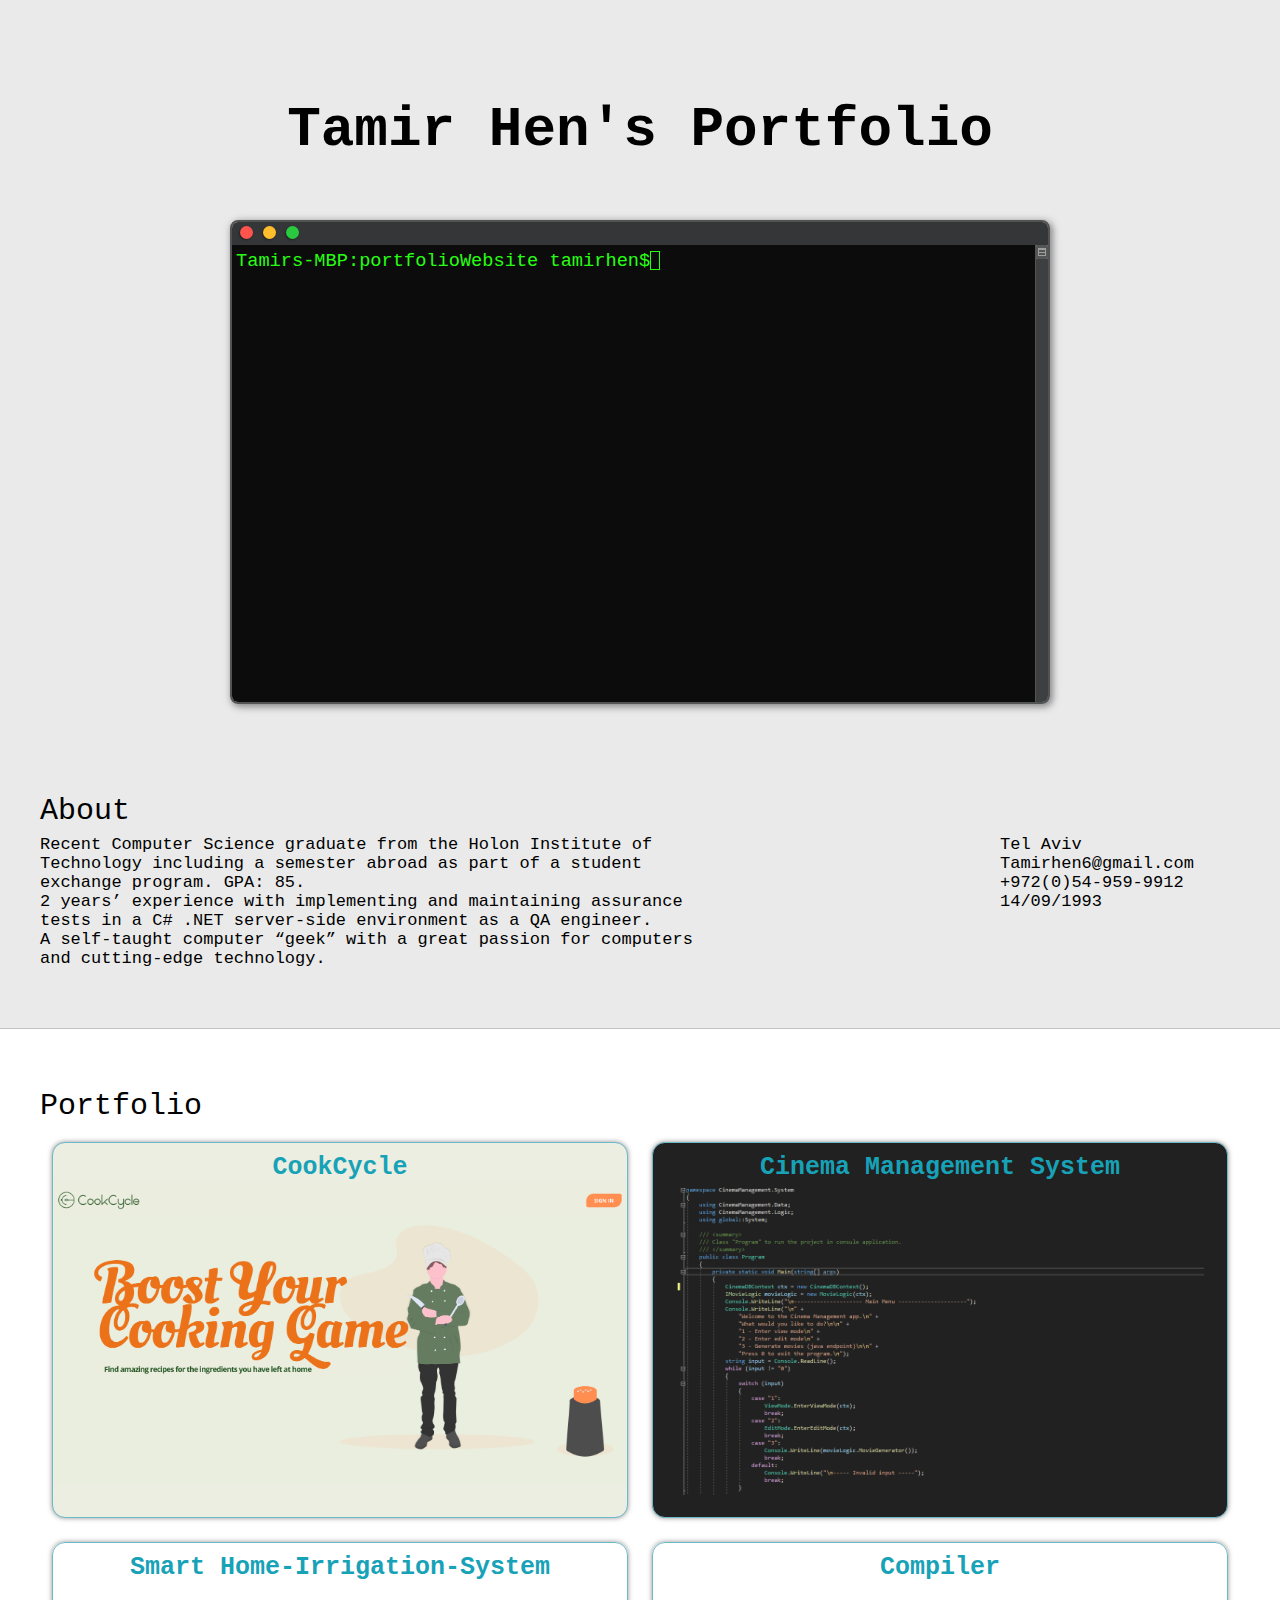
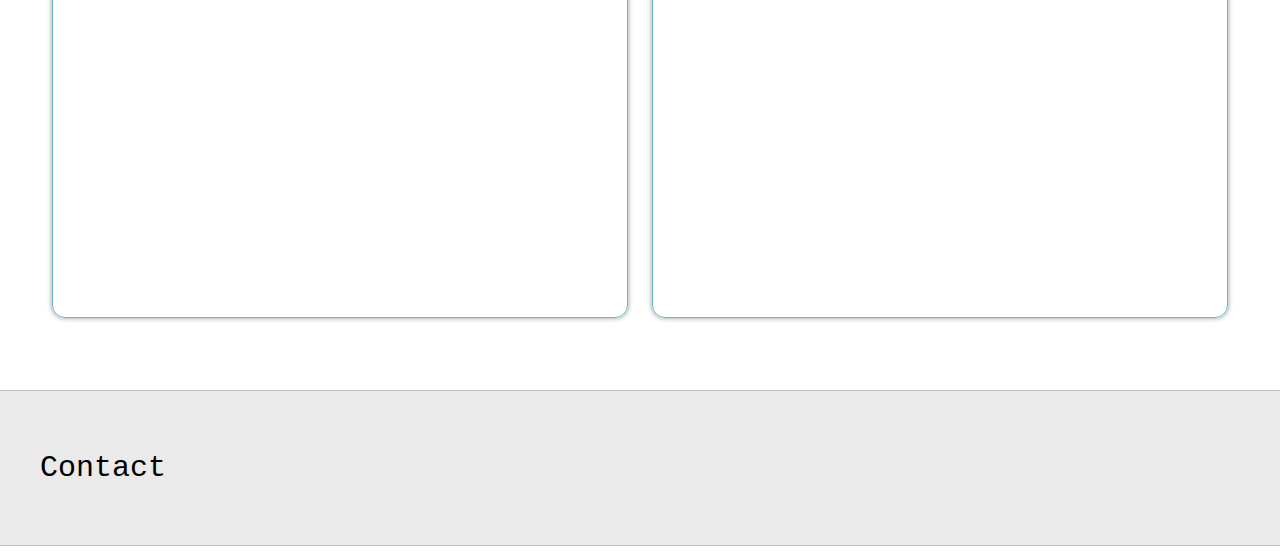
<file: portfolioWebsite/images/Tamir Hen.htm>
<!DOCTYPE html>
<!-- saved from url=(0032)http://127.0.0.1:5500/index.html -->
<html><head><meta http-equiv="Content-Type" content="text/html; charset=UTF-8">
        <title>Tamir Hen</title>
        
        <meta name="viewport" content="width=device-width,
        initial-scale=1, maximum-scale=1, minimum-scale=1">

        
        

        
        <script type="text/javascript" src="./Tamir Hen_files/jquery-3.5.1.js"></script>


    <link href="./Tamir Hen_files/css2" rel="stylesheet"><link href="./Tamir Hen_files/css2(1)" rel="stylesheet"><link rel="stylesheet" type="text/css" href="./Tamir Hen_files/default.css"></head>
    <body data-gr-c-s-loaded="true">
        <section class="s1">
            <div class="main-container">
                <div class="greeting-wrapper">
                    <h1>Tamir Hen's Portfolio</h1>
                </div>
                <div class="terminal-wrapper">
                    <div class="terminal">
                        <div class="terminal-header">
                            <div class="dots-wrapper">
                                <div id="red-dot" class="header-dots"></div>
                                <div id="yellow-dot" class="header-dots"></div>
                                <div id="green-dot" class="header-dots"></div>
                            </div>
                        </div>
    
                        <div id="terminal-body" class="terminal-body">
                            
                            <div id="terminal-text">

                                <span id="first-default-terminal-text">
                                    Tamirs-MBP:portfolioWebsite tamirhen$
                                </span>
                                <span class="terminal-input-wrapper">
                                    <span id="terminal-input" class="terminal-input" contenteditable="true" spellcheck="false"></span>
                                    <span class="cursor-wrapper">
                                        <span id="cursor" class="cursor outline-cursor">&nbsp;</span>
                                    </span>
                                </span>
                                
                            </div>

                            <div class="scroll-bar-wrapper">
                                <div class="new-tab-button">
                                    <div class="icon-body">
                                        <div class="icon-inside">
                                            <div class="inside-line"></div>
                                        </div>
                                    </div>
                                </div>
                                <div class="scroll-bar"></div>
                            </div>
                        </div>

                    </div>
                </div>

                <div class="about-wrapper">
                    About
                    <div class="about-sections">
                        <div class="first-about-section">
                            Recent Computer Science graduate from the Holon Institute of Technology including a semester abroad as part of a student exchange program. GPA: 85.<br>
                            2 years’ experience with implementing and maintaining assurance tests in a C# .NET server-side environment as a QA engineer.<br>
                            A self-taught computer “geek” with a great passion for computers and cutting-edge technology.
                        </div>

                        <div class="second-about-section">
                            Tel Aviv<br>
                            Tamirhen6@gmail.com<br>
                            +972(0)54-959-9912<br>
                            14/09/1993
                        </div>
                    </div>
                </div>

            </div>
        </section>

        <section class="s2">
            <div class="main-container">
                <span id="portfolio-text" class="section-header">Portfolio</span>
                <div class="portfolio-wrapper">

                    <div class="first-project-wrapper">
                        <div class="project-title">
                            <a href="http://127.0.0.1:5500/index.html#">CookCycle</a>
                        </div>

                        <div class="project-body">
                            <img src="./Tamir Hen_files/CookCycle_photo.png" alt="CookCycle" class="project-image">
                        </div>
            
                    </div>   

                    <div class="second-project-wrapper">
                        <div class="project-title">
                            <a href="http://127.0.0.1:5500/index.html#">Cinema Management System</a>
                        </div>

                        <div class="project-body">
                            <img src="./Tamir Hen_files/CinemaManagementSystem_photo.png" alt="Cinema Management System" class="cinema-image">
                        </div>
            
                    </div>


                    <div class="third-project-wrapper">
                        <div class="project-title">
                            <a href="http://127.0.0.1:5500/index.html#">Smart Home-Irrigation-System</a>
                        </div>

                        <div class="project-body">
                            
                        </div>
            
                    </div>


                    <div class="fourth-project-wrapper">
                        <div class="project-title">
                            <a href="http://127.0.0.1:5500/index.html#">Compiler</a>
                        </div>

                        <div class="project-body">
                            
                        </div>
            
                    </div>

                </div>
            </div>
        </section>

        <section class="s1">
            <div class="main-container">
                <div id="contact-text" class="section-header">Contact</div>
            </div>
        </section>

        <script type="text/javascript" src="./Tamir Hen_files/app.js"></script>

        <script>
            $('#terminal-text').keypress(function(event) {
                if(event.keyCode == 13) {
                    event.preventDefault();
                    let input = $('.terminal-input:last')[0].textContent;


                    $('#terminal-text #cursor:last').remove();
                    $('#terminal-text').append('<br><span class="default-terminal-text">Tamirs-MBP:portfolioWebsite tamirhen$</span><span class="terminal-input-wrapper"><span id="terminal-input" class="terminal-input" contenteditable="true" spellcheck="false"></span><span class="cursor-wrapper"><span id="cursor" class="cursor blink">&nbsp;</span></span></span>');
                    $('.terminal-input:last').focus();
                    
                    if(input === 'about'){
                        $('.about-wrapper')[0].scrollIntoView({behavior: "smooth"});
                    }
                    else if(input === 'portfolio'){
                        $('#portfolio-text')[0].scrollIntoView({behavior: "smooth"});
                    }
                    else if(input === 'contact'){
                        $('#contact-text')[0].scrollIntoView({behavior: "smooth"});
                    }
                    else if(input === '') {
                        // do nothing
                    }
                    else{
                        $('.default-terminal-text:last').before(`<div class="terminal-text">-bash: ${input}: command not found</div>`);
                    }
                }
            });

            $('#terminal-body').click (function() {
                let input = $('.terminal-input:last')[0];
                // let value = contenteditable = document.querySelector('[terminal-input]'),
                input.focus();
                placeCaretAtEnd(input);
                let cursor = document.querySelector(".cursor");
                cursor.classList.add("blink");
                cursor.classList.remove("outline-cursor");

                let header = document.querySelector(".terminal-header");
                header.classList.add("terminal-header-focused"); 
            });

            
        </script>

    <!-- Code injected by live-server -->
<script type="text/javascript">
	// <![CDATA[  <-- For SVG support
	if ('WebSocket' in window) {
		(function () {
			function refreshCSS() {
				var sheets = [].slice.call(document.getElementsByTagName("link"));
				var head = document.getElementsByTagName("head")[0];
				for (var i = 0; i < sheets.length; ++i) {
					var elem = sheets[i];
					var parent = elem.parentElement || head;
					parent.removeChild(elem);
					var rel = elem.rel;
					if (elem.href && typeof rel != "string" || rel.length == 0 || rel.toLowerCase() == "stylesheet") {
						var url = elem.href.replace(/(&|\?)_cacheOverride=\d+/, '');
						elem.href = url + (url.indexOf('?') >= 0 ? '&' : '?') + '_cacheOverride=' + (new Date().valueOf());
					}
					parent.appendChild(elem);
				}
			}
			var protocol = window.location.protocol === 'http:' ? 'ws://' : 'wss://';
			var address = protocol + window.location.host + window.location.pathname + '/ws';
			var socket = new WebSocket(address);
			socket.onmessage = function (msg) {
				if (msg.data == 'reload') window.location.reload();
				else if (msg.data == 'refreshcss') refreshCSS();
			};
			if (sessionStorage && !sessionStorage.getItem('IsThisFirstTime_Log_From_LiveServer')) {
				console.log('Live reload enabled.');
				sessionStorage.setItem('IsThisFirstTime_Log_From_LiveServer', true);
			}
		})();
	}
	else {
		console.error('Upgrade your browser. This Browser is NOT supported WebSocket for Live-Reloading.');
	}
	// ]]>
</script>
</body></html>
</file>
<file: portfolioWebsite/images/Tamir Hen_files/default.css>
:root{
    --mainColor:#eaeaea;
    --secondryColor:#fff;

    --borderColor:#c1c1c1;
    --terminalBorderColor:#525353;
    --terminalTextCollor: #27FE14;

    --mainText:black;
    --seconderyText:#4b5156;
}

html, body{
    padding: 0;
    margin: 0;

}

a{
    text-decoration: none;
    color: #17a2b8;
}
ul{
    list-style: none;
}

h1{ font-size: 56px;}
h2{ font-size: 36px;}
h3{ font-size: 28px;}
h4{ font-size: 24px;}
h5{ font-size: 20px;}
h6{ font-size: 16px;}

h1, h2, h3, h4, h5, h6, strong{
    color: var(--mainText);
    font-family: 'Fira Code', monospace;
}

p, li, span, label, input, textarea{
    color: var(--seconderyText);
    font-family: 'Fira Code', monospace;
} 

[contenteditable]:focus {
    outline: none;
}

.s1 {
    overflow: auto;
    background-color: var(--mainColor);
    border-bottom:1px solid var(--borderColor);
    font-family: 'Fira Code', monospace;

}

.s2 {
    overflow: auto;
    background-color: var(--secondryColor);
    border-bottom:1px solid var(--borderColor);
    font-family: 'Fira Code', monospace;
}

.main-container{
    width: 1200px;
    margin: 0 auto;
    font-size: 30px;
    margin-top: 2em;
    margin-bottom: 2em;
}

.greeting-wrapper{
    display: grid;
    text-align: center;
    align-content: center;
    margin-bottom: 0.5em;
}

.terminal-wrapper{
    text-align: center;
    
}

.terminal{
    width: 68%;
    height: 16em;
    display: inline-flex;
    flex-direction: column;
    border: 2px solid var(--terminalBorderColor);
    border-radius: 8px;
    margin-bottom: 3em;

    -webkit-box-shadow: 2px 2px 7px 1px #4d4b4b9c;
	-moz-box-shadow: 2px 2px 7px 1px #4d4b4b9c;
	box-shadow: 2px 2px 7px 1px #4d4b4b9c;

}

.terminal-header{
    height: 22px;
    background-color: #343637;
    border-bottom: 1px solid #343637;
    border-top-right-radius: 6px;
    border-top-left-radius: 6px;
}
.terminal-header-focused{
    background-color: #39393A;
    border-bottom: 1px solid #39393A;
}

.dots-wrapper{
    display: flex;
    margin-left: 3px;
}

.header-dots{
    background-color: white;
    height: 13px;
    width: 13px;
    border-radius: 50%;
    -webkit-box-shadow: -1px 1px 3px -1px rgba(0,0,0,0.75);
	-moz-box-shadow: -1px 1px 3px -1px rgba(0,0,0,0.75);
	box-shadow: -1px 1px 3px -1px rgba(0,0,0,0.75);
    margin: 5px;
    margin-top: 3pt;
}

#red-dot{
    background-color: #FF544D;
}

#yellow-dot{
    background-color: #FFBD2E;
}

#green-dot{
    background-color: #29C940;
}

.terminal-body{
    display: inline-flex;
    overflow: auto;
    background-color: #0d0c0c;
    flex-grow: 1;
    border-bottom-right-radius: 6px;
    border-bottom-left-radius: 6px;
    font-family: 'Ubuntu Mono', monospace;
    font-size: 14pt;
    font-weight: normal;
    color: var(--terminalTextCollor);
    text-align: left;
    
}

#terminal-text{
    padding-top: 6px;
    padding-bottom: 4px;
    margin-left: 4px;
    width: 98%;
    line-height: 21px;
}

.terminal-text{
    color: var(--terminalTextCollor);
    font-family: 'Ubuntu Mono', monospace;
    padding-right: 10px;
    /* padding-right: 8px; */
}

.default-terminal-text{
    color: var(--terminalTextCollor);
    font-family: 'Ubuntu Mono', monospace;
    padding-right: 10px;
}

#first-default-terminal-text{
    color: var(--terminalTextCollor);
    font-family: 'Ubuntu Mono', monospace;
    padding-right: 0px;
}

/* .typed-text{
    color: var(--terminalTextCollor);
    font-family: 'Ubuntu Mono', monospace;
    /* display: inline-block;
} */


.terminal-input{
    background-color: transparent;
    font-family: 'Ubuntu Mono', monospace;
    color: var(--terminalTextCollor);
    caret-color: transparent;
}

.cursor-wrapper{
    position: relative;
}

.typing{
    animation: none;
}

.cursor{
    position: absolute;
    display: inline-block;
    background-color: var(--terminalTextCollor);
    padding-bottom: 2px;
    width: 10px;
    height: 17px;
    
}

.outline-cursor{
    background-color: transparent;
    border: 1px solid var(--terminalTextCollor);
    width: 8px;
    height: 15px;
}

.blink{
    animation: blink 1s infinite;
}

@keyframes blink{
    49% { background-color: var(--terminalTextCollor); }
    50% { background-color: transparent; }
    99% { background-color: transparent; }
    100% { background-color: var(--terminalBorderColor); }
}

.scroll-bar-wrapper{
    display: flex;
    background-color: #878889;
    width: 12px;
    flex-direction: column;
    text-align: right;
    /* padding-right: 5px; */
    border-left: 0.5px solid #525353;
    border-bottom-right-radius: 6px;
    overflow: auto;
}

.new-tab-button{
    background-color: #545555;
    display: inline-flex;
    height: 40px;
    height: 3%;
    border-radius: 1.5px;
    align-items: center;
    justify-content: center;
}

.icon-body{
    height: 8px;
    width: 8px;
    background-color: #9E9E9F;
    display: inline-flex;
    justify-content: center;
}

.icon-inside{
    background-color: #545555;
    height: 5px;
    width: 6px;
    margin-top: 2px;
    display: inline-flex;
    align-items: center;
    justify-content: center;

}

.inside-line{
    background-color: #9E9E9F;
    height: 1px;
    width: 100%;
}

.scroll-bar{
    background-color: #3E3F41;
    height: 97%;
    border-bottom-right-radius: 6px;
}



.about-sections{
    margin-top: 7px;
    display: flex;
    justify-content: space-between;
    font-size: 17px;
}

.first-about-section{
    width: 55%;
}

.second-about-section{
    width: 20%;
}

.section-header{
    color: black;
    font-family: 'Fira Code', monospace;
    font-size: 30px;
}

.portfolio-wrapper{
    margin-top: 7px;
    background-color: var(--secondryColor);
    /* border: 1px solid var(--borderColor);
    border-radius: 5px 5px 0 0; */

    display: grid;
    text-align: center;
    grid-template-columns: 1fr 1fr;
    grid-template-rows: 400px 400px 0 0;
    font-size: 25px;
    font-weight: bolder;
    grid-template-areas: 
        'first-project-wrapper second-project-wrapper'
        'third-project-wrapper fourth-project-wrapper'
    ;
}

.first-project-wrapper{
    /* display: flex;
    flex-direction: column; */
    grid-area: first-project-wrapper;
    border: 1px solid #6eb8ca;
    margin: 12px;
    border-radius: 13px;
    background-color: #EBEEE0;

    -webkit-box-shadow: 0px 0px 5px 0px #4d4b4b9c;
	-moz-box-shadow: 0px 0px 5px 0px #4d4b4b9c;
	box-shadow: 0px 0px 5px 0px #4d4b4b9c;

}

.second-project-wrapper{
    grid-area: second-project-wrapper;
    background-color: #212121;
    border: 1px solid #6eb8ca;
    margin: 12px;
    border-radius: 13px;

    -webkit-box-shadow: 0px 0px 5px 0px #4d4b4b9c;
	-moz-box-shadow: 0px 0px 5px 0px #4d4b4b9c;
	box-shadow: 0px 0px 5px 0px #4d4b4b9c;
}

.third-project-wrapper{
    grid-area: third-project-wrapper;
    border: 1px solid #6eb8ca;
    margin: 12px;
    border-radius: 13px;

    -webkit-box-shadow: 0px 0px 5px 0px #4d4b4b9c;
	-moz-box-shadow: 0px 0px 5px 0px #4d4b4b9c;
	box-shadow: 0px 0px 5px 0px #4d4b4b9c;
}

.fourth-project-wrapper{
    grid-area: fourth-project-wrapper;
    border: 1px solid #6eb8ca;
    margin: 12px;
    border-radius: 13px;

    -webkit-box-shadow: 0px 0px 5px 0px #4d4b4b9c;
	-moz-box-shadow: 0px 0px 5px 0px #4d4b4b9c;
	box-shadow: 0px 0px 5px 0px #4d4b4b9c;
}

.project-title{
    margin-top: 10px;
    border: 0px solid var(--borderColor);
}

@media screen and (max-width: 1200px){
    .main-container {
        width: 95%;
    }
}

.project-image{
    max-width: 100%;
    max-height: 100%;
}

.cinema-image{
    margin-top: 5px;
    width: 92%;
    height: 100%;

}
</file>
